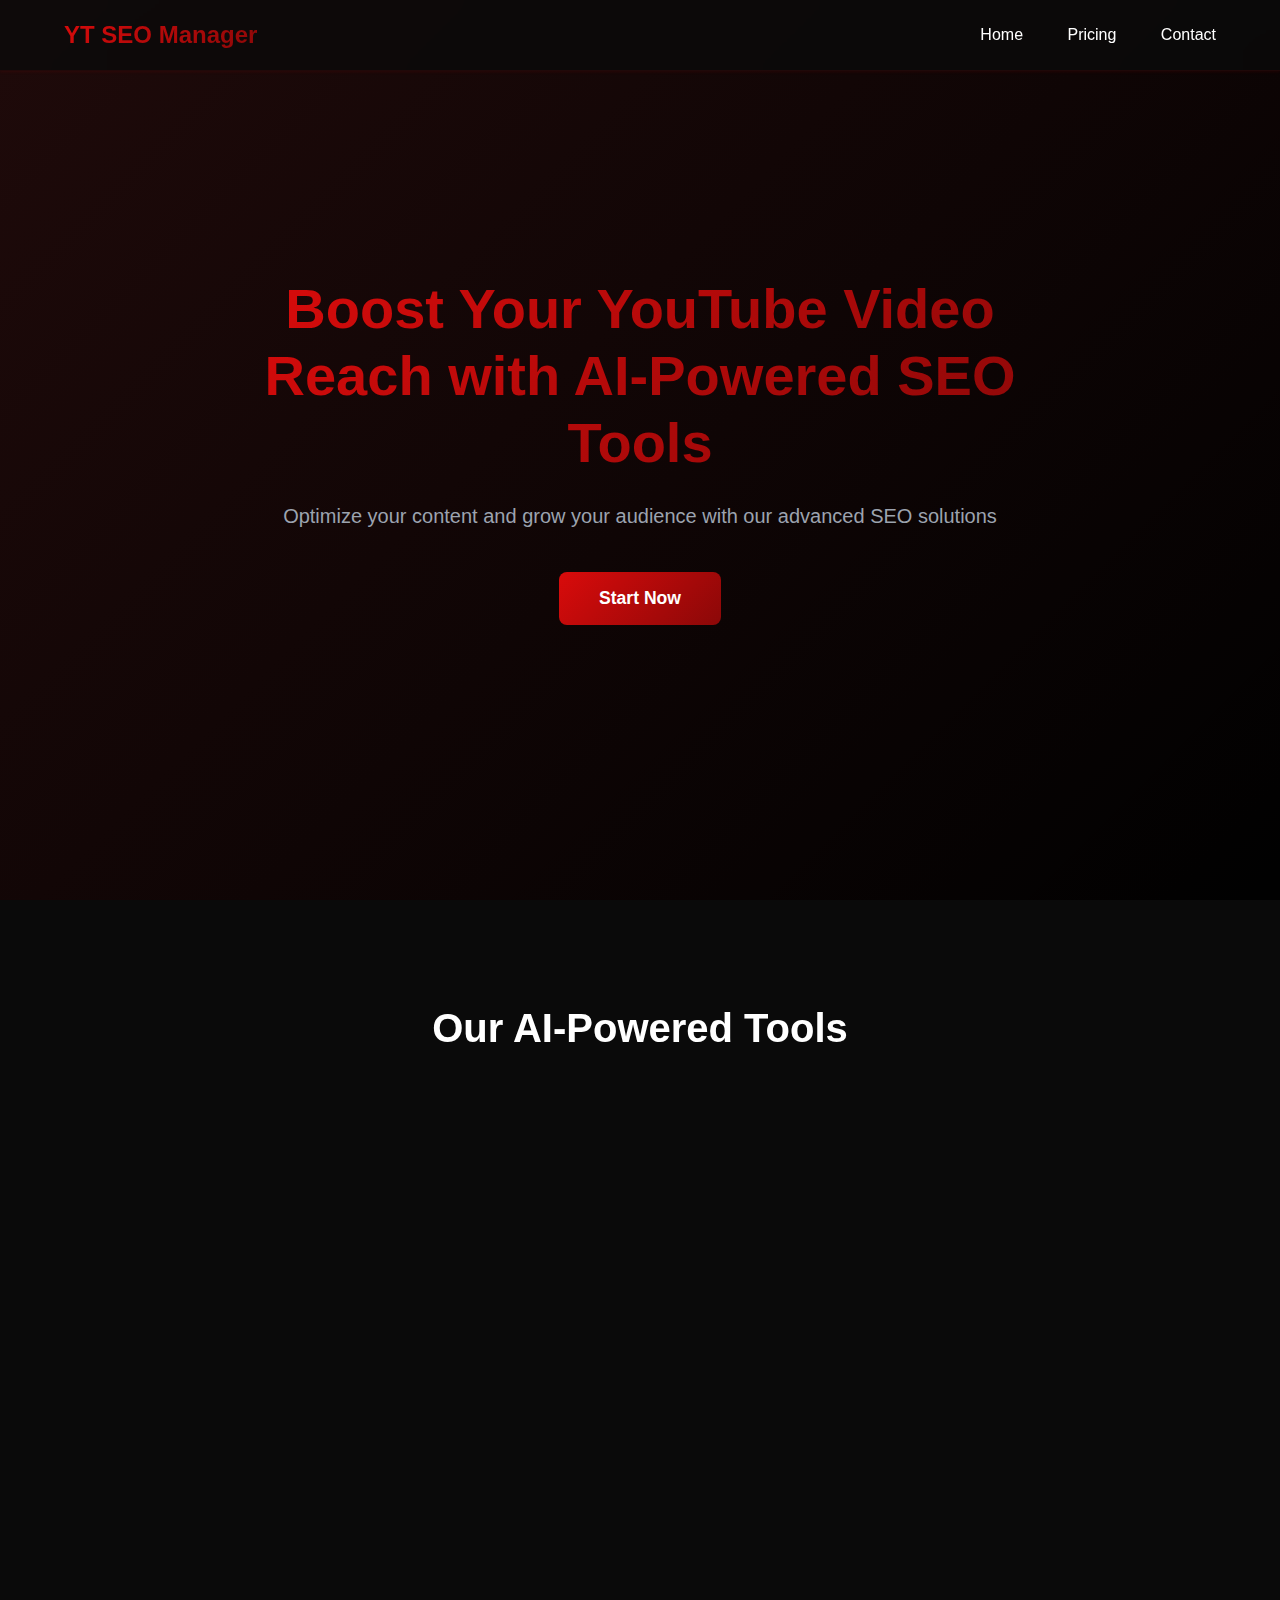
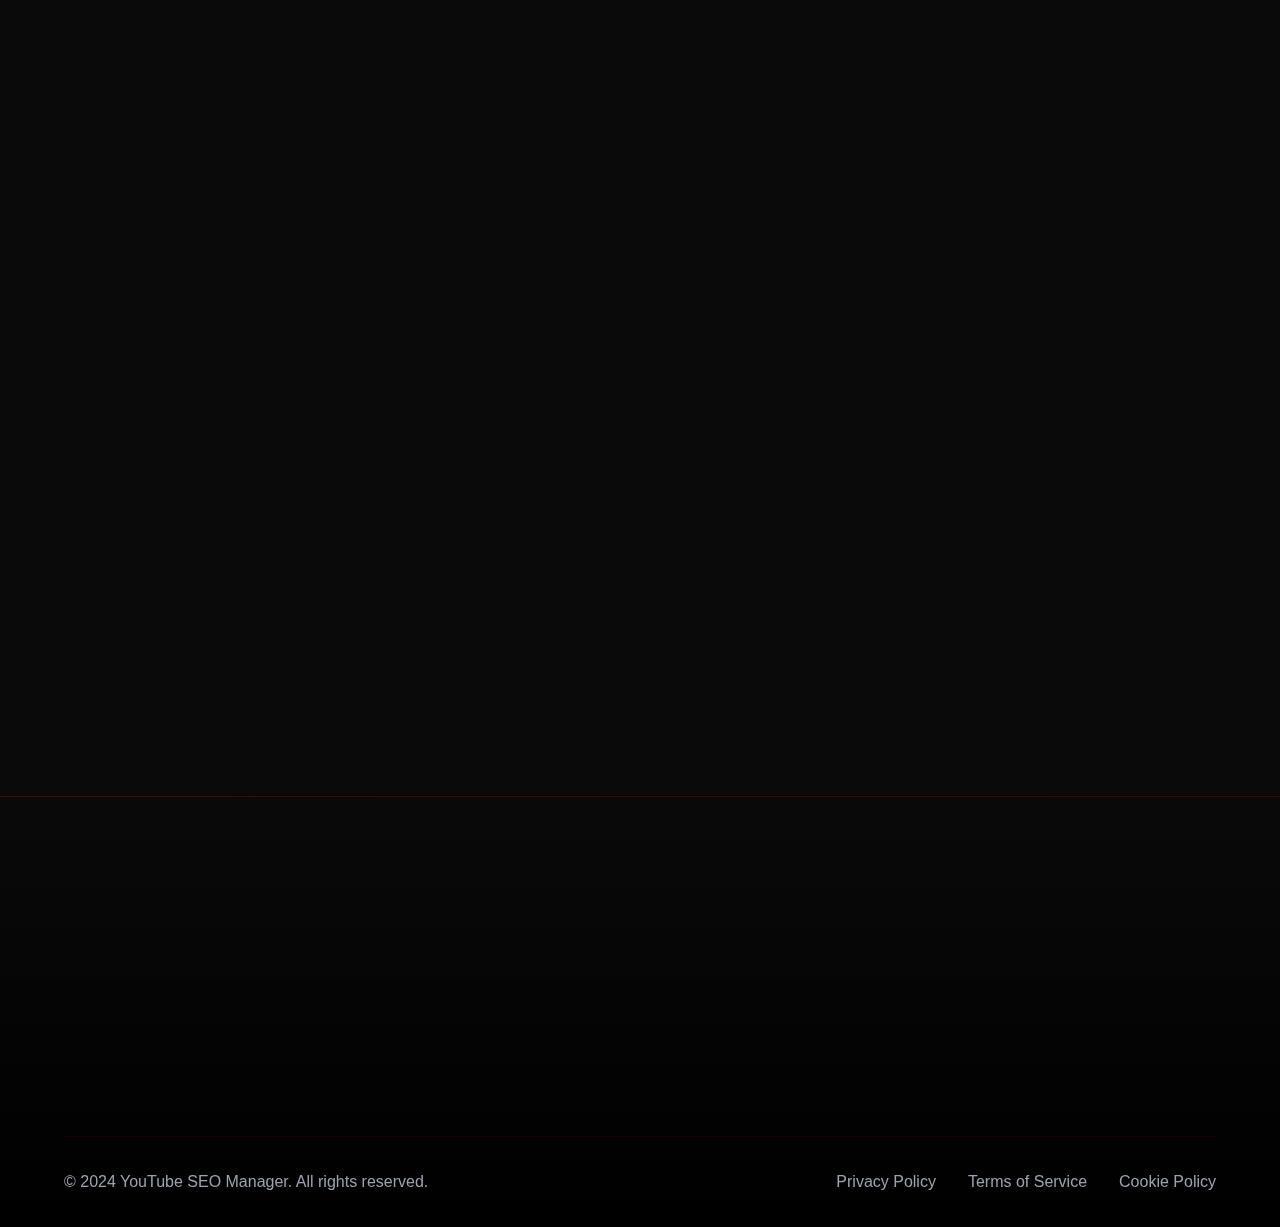
<file: index.html>
<!DOCTYPE html>
<html lang="en">
<head>
    <meta charset="UTF-8">
    <meta name="viewport" content="width=device-width, initial-scale=1.0">
    <title>YouTube SEO Manager - Boost Your Video Reach</title>
    <link rel="stylesheet" href="home.css">
    <link rel="stylesheet" href="foter.css">
    
    <link rel="stylesheet" href="https://cdnjs.cloudflare.com/ajax/libs/font-awesome/6.4.0/css/all.min.css">
</head>
<body>
    <nav class="navbar">
        <a href="index.html" class="logo">YT SEO Manager</a>
     
        <div class="nav-links">
            <a href="index.html">Home</a>
           <!-- <a href="#tools">Tools</a> --> 
            <a href="pricing.html">Pricing</a>
            <a href="contact.html">Contact</a>
        </div>
    </nav>

    <section class="hero" id="home">
        <div class="hero-content">
            <h1>Boost Your YouTube Video Reach with AI-Powered SEO Tools</h1>
            <p>Optimize your content and grow your audience with our advanced SEO solutions</p>
            <button class="cta-button" onclick="scrollToTools()">Start Now</button>
        </div>
    </section>

    <section class="tools" id="tools">
        <h2>Our AI-Powered Tools</h2>
        
        <!-- Title Generator Section -->
        <div class="tools-section">
            <div class="tool-header">
                <i class="fas fa-heading"></i>
                <h3>Title Generator</h3>
            </div>
            <div class="tool-content">
                <div class="tool-info">
                    <h4>AI-Based SEO Optimized Titles</h4>
                    <p>Create engaging titles that rank higher in YouTube search results</p>
                    <ul class="tool-features">
                        <li><i class="fas fa-check"></i> Smart keyword integration</li>
                        <li><i class="fas fa-check"></i> CTR optimization</li>
                        <li><i class="fas fa-check"></i> Trending topic analysis</li>
                    </ul>
                </div>
                <div class="tool-action">
                    <a href="title-generator.html"> 
                    <button class="tool-btn">Generate Title</button>
                </a>
                </div>
            </div>
        </div>

        <!-- Tag Generator Section -->
        <div class="tools-section">
            <div class="tool-header">
                <i class="fas fa-tags"></i>
                <h3>Tag Generator</h3>
            </div>
            <div class="tool-content">
                <div class="tool-info">
                    <h4>Auto-generate SEO-friendly Tags</h4>
                    <p>Generate high-performing tags to improve video visibility</p>
                    <ul class="tool-features">
                        <li><i class="fas fa-check"></i> Relevant tag suggestions</li>
                        <li><i class="fas fa-check"></i> Competitor analysis</li>
                        <li><i class="fas fa-check"></i> Trending tags</li>
                    </ul>
                </div>
                <div class="tool-action">
                    <a href="tag-generator.html"> 
                    <button class="tool-btn">Generate Tags</button>
                    </a>    
                </div>
            </div>
        </div>

        <!-- Description Generator Section -->
        <div class="tools-section">
            <div class="tool-header">
                <i class="fas fa-file-alt"></i>
                <h3>Description Generator</h3>
            </div>
            <div class="tool-content">
                <div class="tool-info">
                    <h4>Auto-generate Video Descriptions</h4>
                    <p>Create SEO-optimized descriptions with trending keywords</p>
                    <ul class="tool-features">
                        <li><i class="fas fa-check"></i> Keyword optimization</li>
                        <li><i class="fas fa-check"></i> Structured format</li>
                        <li><i class="fas fa-check"></i> Call-to-action integration</li>
                    </ul>
                </div>
                <div class="tool-action">
                    <a href="description-generator.html"> 
                    <button class="tool-btn">Generate Description</button>
                    </a>
                </div>
            </div>
        </div>
    </section>

    <footer class="footer">
        <div class="footer-content">
            <div class="footer-section">
                <h3>YT SEO Manager</h3>
                <p>Empowering content creators with AI-powered SEO tools to maximize their YouTube reach and engagement.</p>
                <div class="social-links">
                    <a href="#"><i class="fab fa-twitter"></i></a>
                    <a href="#"><i class="fab fa-facebook"></i></a>
                    <a href="#"><i class="fab fa-instagram"></i></a>
                    <a href="#"><i class="fab fa-linkedin"></i></a>
                </div>
            </div>

            <div class="footer-section">
                <h4>Quick Links</h4>
                <ul>
                    <li><a href="#home">Home</a></li>
                   <!-- <li><a href="#tools">Tools</a></li> -->
                    <li><a href="pricing.html">Pricing</a></li>
                    <li><a href="#contact">Contact</a></li>
                </ul>
            </div>

            <div class="footer-section">
                <h4>Tools</h4>
                <ul>
                    <li><a href="#">SEO Title Generator</a></li>
                    <li><a href="#">Hashtag Generator</a></li>
                    <li><a href="#">Analytics Dashboard</a></li>
                    <li><a href="#">Keyword Research</a></li>
                </ul>
            </div>

            <div class="footer-section">
                <h4>Contact Us</h4>
                <ul class="contact-info">
                    <li><i class="fas fa-envelope"></i> support@ytseo.com</li>
                    <li><i class="fas fa-phone"></i> +1 (555) 123-4567</li>
                    <li><i class="fas fa-map-marker-alt"></i> New York, NY 10001</li>
                </ul>
            </div>
        </div>
        <div class="footer-bottom">
            <p>&copy; 2024 YouTube SEO Manager. All rights reserved.</p>
            <div class="footer-bottom-links">
                <a href="#">Privacy Policy</a>
                <a href="#">Terms of Service</a>
                <a href="#">Cookie Policy</a>
            </div>
        </div>
    </footer>

    <script>
        function scrollToTools() {
            const toolsSection = document.getElementById('tools');
            toolsSection.scrollIntoView({ behavior: 'smooth', block: 'start' });
        }
    </script>
    <script src="script.js"></script>
</body>
</html>
</file>
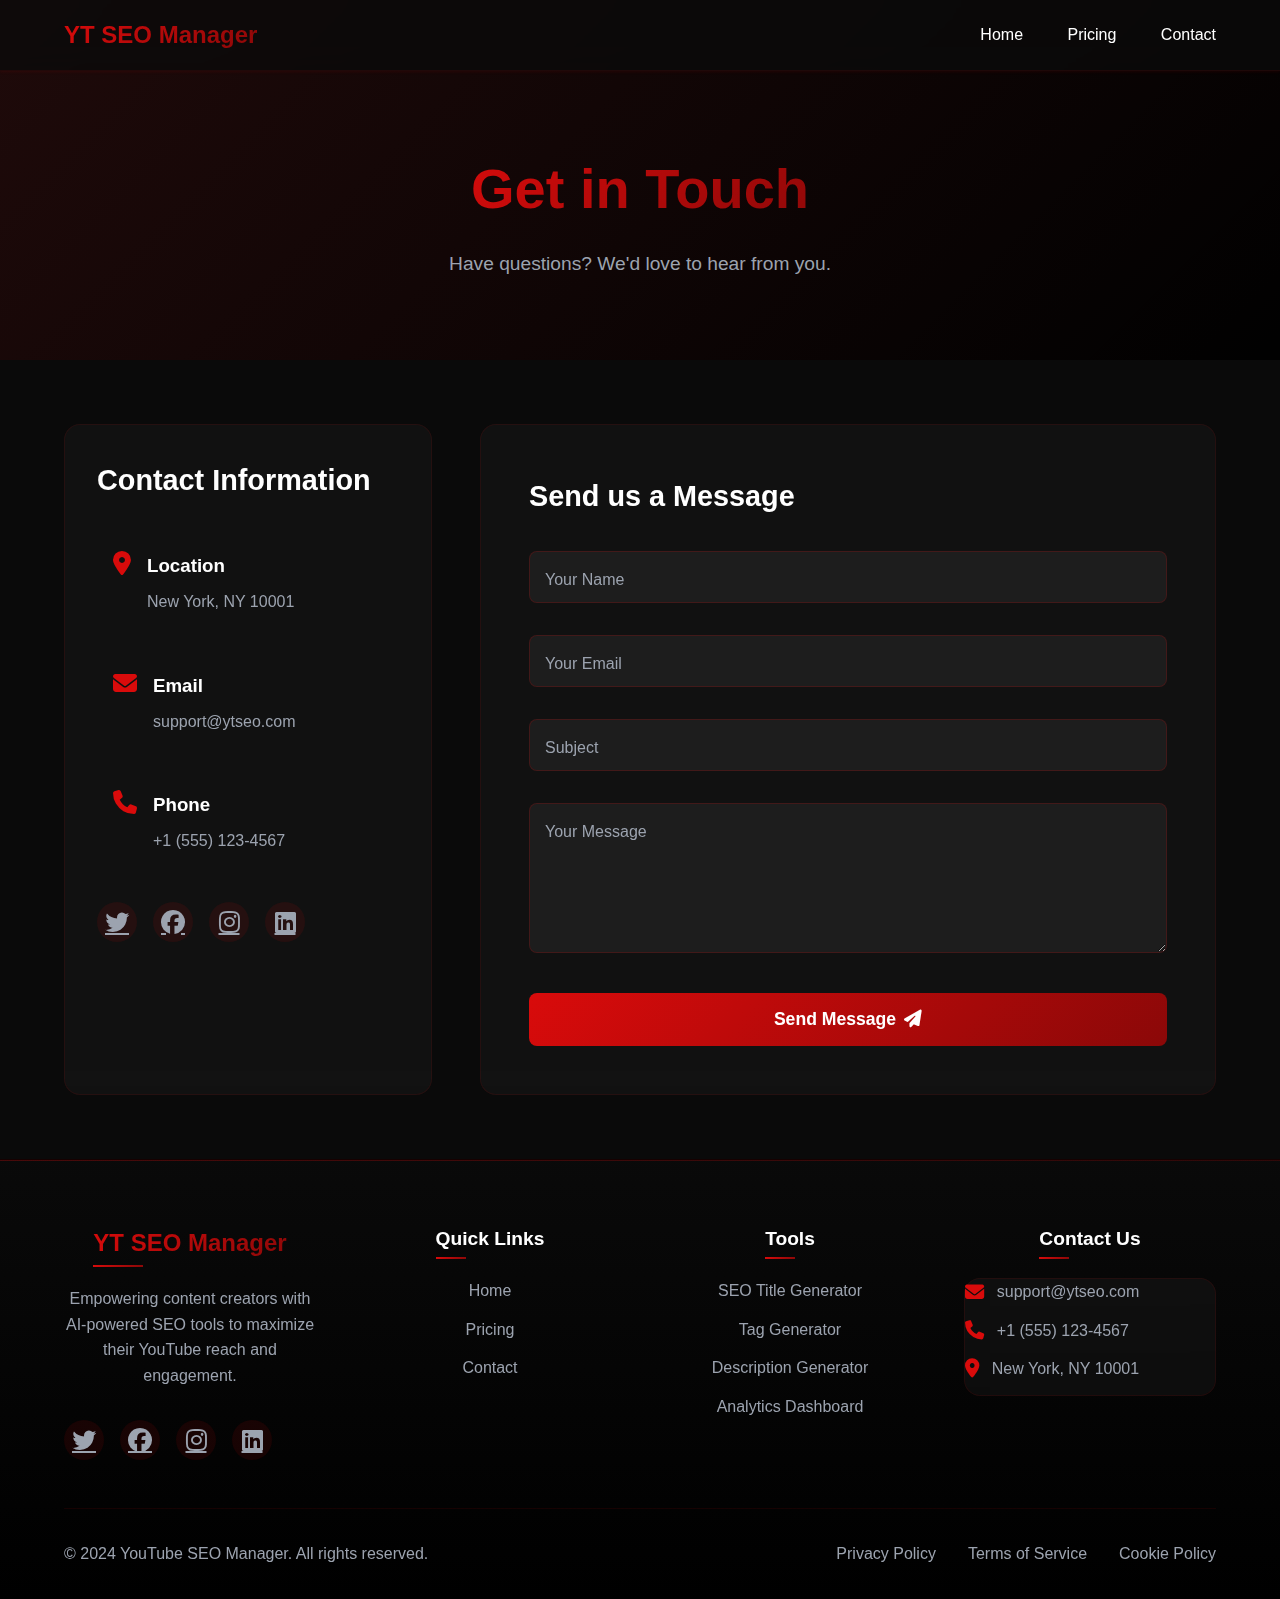
<file: contact.html>
<!DOCTYPE html>
<html lang="en">
<head>
    <meta charset="UTF-8">
    <meta name="viewport" content="width=device-width, initial-scale=1.0">
    <title>Contact Us - YT SEO Manager</title>
    <link rel="stylesheet" href="home.css">
    <link rel="stylesheet" href="foter.css">
    <link rel="stylesheet" href="contact.css">
    <link rel="stylesheet" href="https://cdnjs.cloudflare.com/ajax/libs/font-awesome/6.4.0/css/all.min.css">
</head>
<body>
    <nav class="navbar">
        <a href="index.html" class="logo">YT SEO Manager</a>
        <div class="nav-links">
            <a href="index.html">Home</a>
            <a href="pricing.html">Pricing</a>
            <a href="contact.html">Contact</a>
        </div>
    </nav>

    <section class="contact-hero">
        <div class="contact-content fade-in">
            <h1>Get in Touch</h1>
            <p>Have questions? We'd love to hear from you.</p>
        </div>
    </section>

    <section class="contact-section">
        <div class="contact-container">
            <div class="contact-info slide-in-left">
                <h2>Contact Information</h2>
                <div class="info-item">
                    <i class="fas fa-map-marker-alt"></i>
                    <div>
                        <h3>Location</h3>
                        <p>New York, NY 10001</p>
                    </div>
                </div>
                <div class="info-item">
                    <i class="fas fa-envelope"></i>
                    <div>
                        <h3>Email</h3>
                        <p>support@ytseo.com</p>
                    </div>
                </div>
                <div class="info-item">
                    <i class="fas fa-phone"></i>
                    <div>
                        <h3>Phone</h3>
                        <p>+1 (555) 123-4567</p>
                    </div>
                </div>
                <div class="social-links">
                    <a href="#" class="social-icon"><i class="fab fa-twitter"></i></a>
                    <a href="#" class="social-icon"><i class="fab fa-facebook"></i></a>
                    <a href="#" class="social-icon"><i class="fab fa-instagram"></i></a>
                    <a href="#" class="social-icon"><i class="fab fa-linkedin"></i></a>
                </div>
            </div>
            <div class="contact-form slide-in-right">
                <h2>Send us a Message</h2>
                <form id="contactForm">
                    <div class="form-group">
                        <input type="text" id="name" required>
                        <label for="name">Your Name</label>
                    </div>
                    <div class="form-group">
                        <input type="email" id="email" required>
                        <label for="email">Your Email</label>
                    </div>
                    <div class="form-group">
                        <input type="text" id="subject" required>
                        <label for="subject">Subject</label>
                    </div>
                    <div class="form-group">
                        <textarea id="message" required></textarea>
                        <label for="message">Your Message</label>
                    </div>
                    <button type="submit" class="submit-btn">
                        <span>Send Message</span>
                        <i class="fas fa-paper-plane"></i>
                    </button>
                </form>
            </div>
        </div>
    </section>

    <footer class="footer">
        <div class="footer-content">
            <div class="footer-section">
                <h3>YT SEO Manager</h3>
                <p>Empowering content creators with AI-powered SEO tools to maximize their YouTube reach and engagement.</p>
                <div class="social-links">
                    <a href="#"><i class="fab fa-twitter"></i></a>
                    <a href="#"><i class="fab fa-facebook"></i></a>
                    <a href="#"><i class="fab fa-instagram"></i></a>
                    <a href="#"><i class="fab fa-linkedin"></i></a>
                </div>
            </div>

            <div class="footer-section">
                <h4>Quick Links</h4>
                <ul>
                    <li><a href="index.html">Home</a></li>
                    <li><a href="pricing.html">Pricing</a></li>
                    <li><a href="contact.html">Contact</a></li>
                </ul>
            </div>

            <div class="footer-section">
                <h4>Tools</h4>
                <ul>
                    <li><a href="title-generator.html">SEO Title Generator</a></li>
                    <li><a href="tag-generator.html">Tag Generator</a></li>
                    <li><a href="description-generator.html">Description Generator</a></li>
                    <li><a href="#">Analytics Dashboard</a></li>
                </ul>
            </div>

            <div class="footer-section">
                <h4>Contact Us</h4>
                <ul class="contact-info">
                    <li><i class="fas fa-envelope"></i> support@ytseo.com</li>
                    <li><i class="fas fa-phone"></i> +1 (555) 123-4567</li>
                    <li><i class="fas fa-map-marker-alt"></i> New York, NY 10001</li>
                </ul>
            </div>
        </div>
        <div class="footer-bottom">
            <p>&copy; 2024 YouTube SEO Manager. All rights reserved.</p>
            <div class="footer-bottom-links">
                <a href="#">Privacy Policy</a>
                <a href="#">Terms of Service</a>
                <a href="#">Cookie Policy</a>
            </div>
        </div>
    </footer>

    <script src="contact.js"></script>
</body>
</html>
</file>
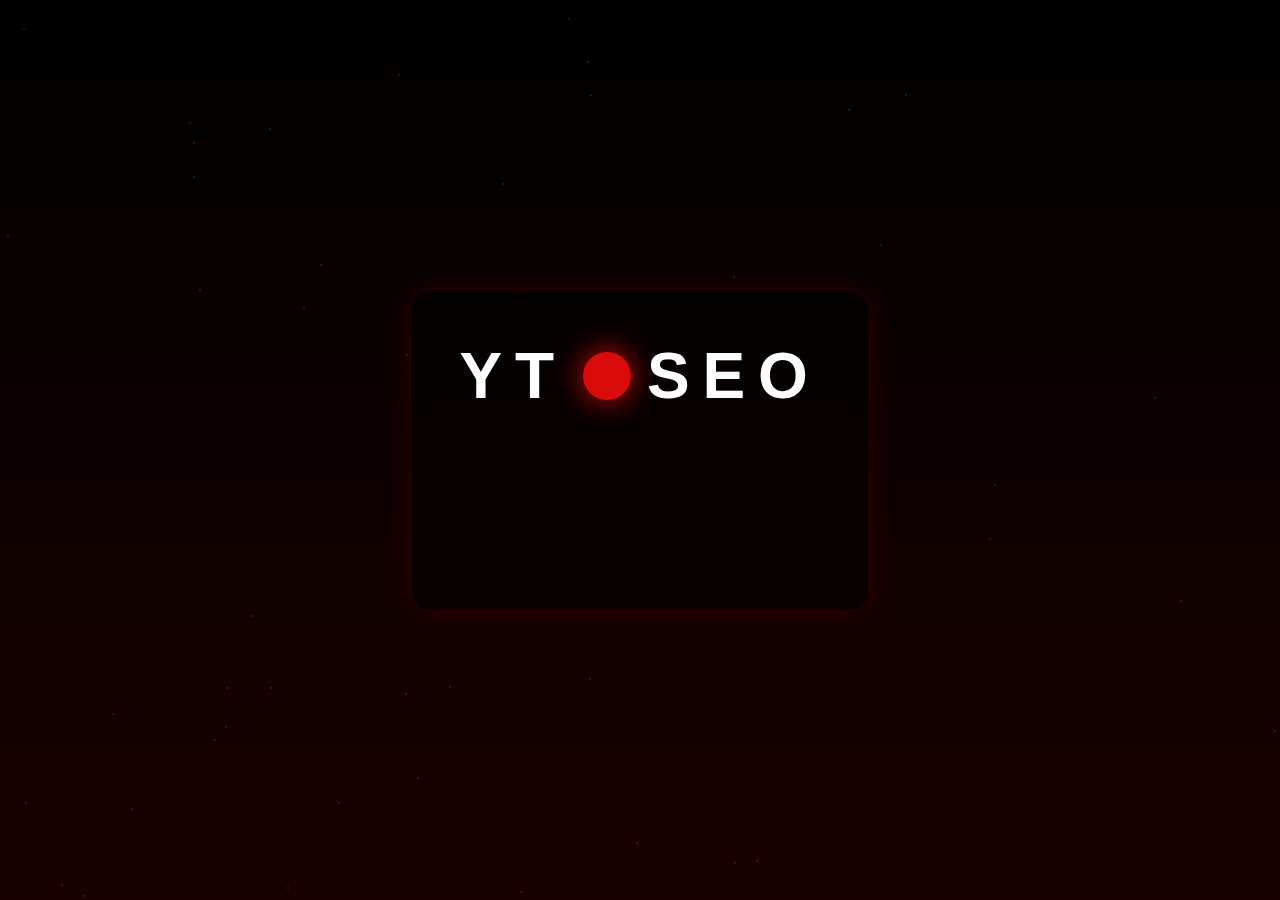
<file: landing.html>
<!DOCTYPE html>
<html lang="en">
<head>
    <meta charset="UTF-8">
    <meta name="viewport" content="width=device-width, initial-scale=1.0">
    <title>YT SEO Manager - Welcome</title>
    <link rel="stylesheet" href="landing.css">
</head>
<body>
    <div class="animated-background">
        <div class="cube"></div>
        <div class="cube"></div>
        <div class="cube"></div>
        <div class="cube"></div>
        <div class="cube"></div>
    </div>
    
    <div class="container">
        <div class="logo-container">
            <div class="logo">
                <span class="logo-text">YT</span>
                <div class="logo-circle"></div>
                <span class="logo-text">SEO</span>
            </div>
            <p class="tagline">Optimize Your Content</p>
            <button class="enter-btn">Enter Platform</button>
        </div>
        <div class="particles"></div>
    </div>
    <script src="landing.js"></script>
</body>
</html>
</file>
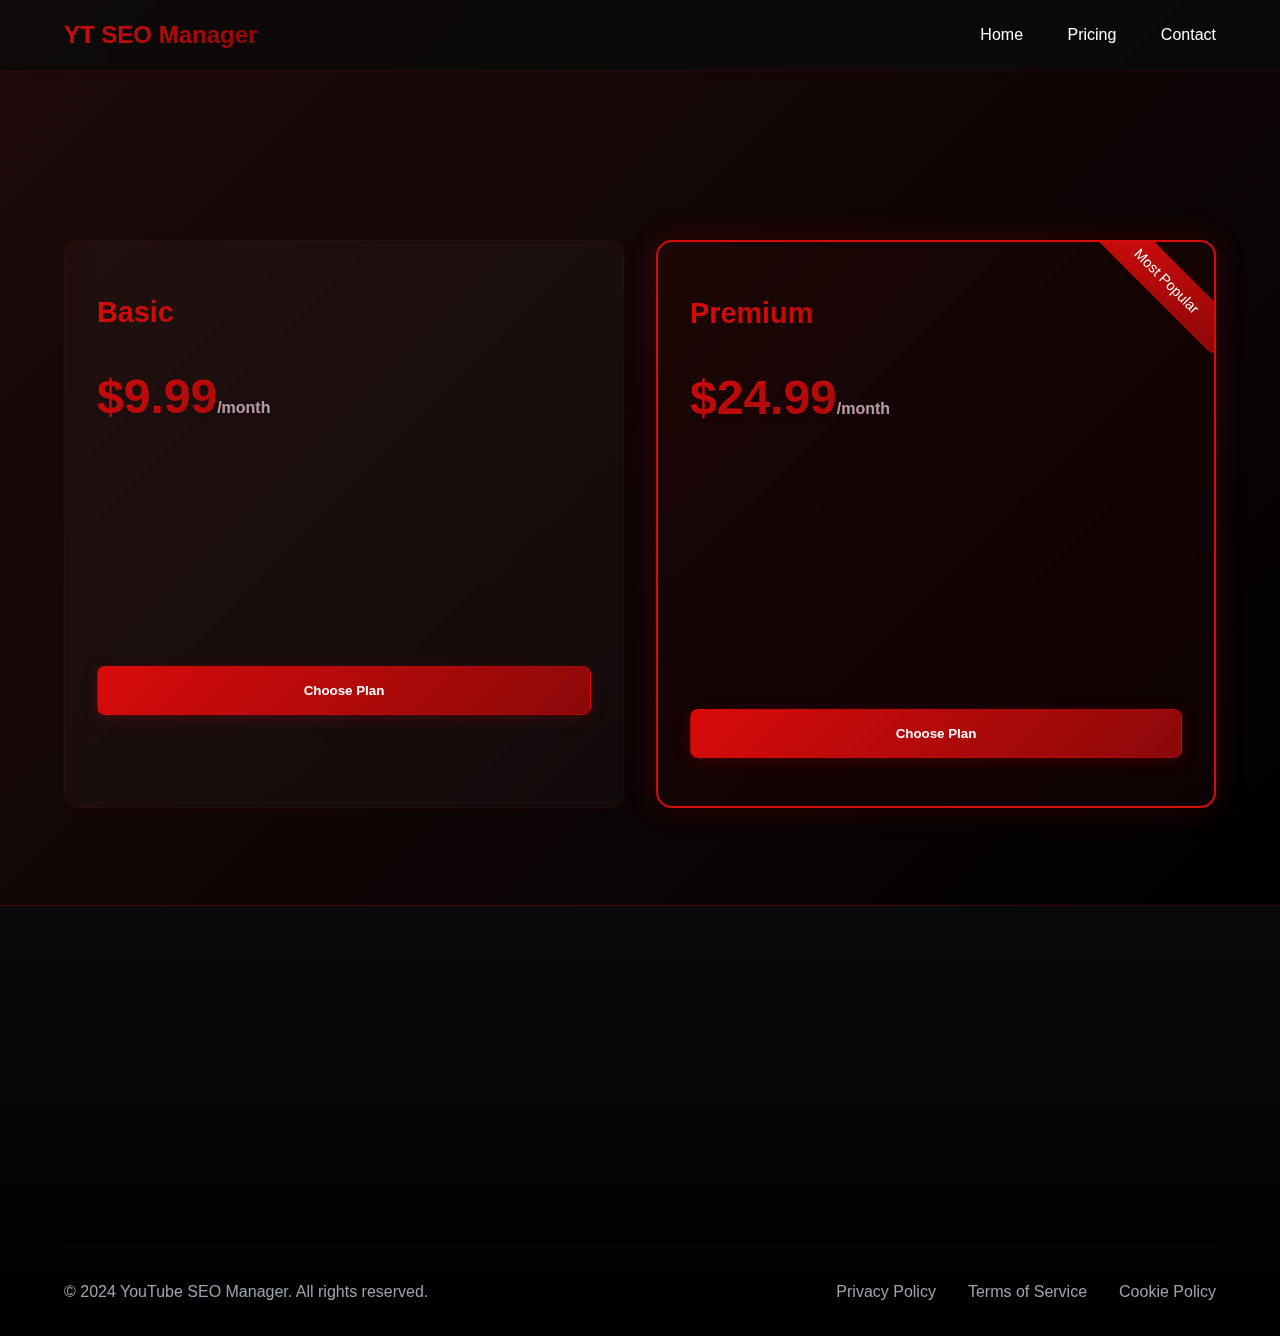
<file: pricing.html>
<!DOCTYPE html>
<html lang="en">
<head>
    <meta charset="UTF-8">
    <meta name="viewport" content="width=device-width, initial-scale=1.0">
    <title>YouTube SEO Manager - Boost Your Video Reach</title>
    <link rel="stylesheet" href="home.css">
    <link rel="stylesheet" href="foter.css">
    <link rel="stylesheet" href="https://cdnjs.cloudflare.com/ajax/libs/font-awesome/6.4.0/css/all.min.css">
    <link rel="stylesheet" href="pricing.css">
</head>
<body>

    <nav class="navbar">
        <a href="index.html" class="logo">YT SEO Manager</a>
        <div class="nav-links">
            <a href="index.html">Home</a>
           <!-- <a href="#tools">Tools</a> --> 
            <a href="pricing.html">Pricing</a>
            <a href="contact.html">Contact</a>
        </div>
    </nav>
   
    <!-- Update the pricing section with animations -->
    <section class="pricing" id="pricing">
        <h2 class="fade-in">Pricing Plans</h2>
        <div class="pricing-container">
            <div class="pricing-card slide-in-left">
                <h3>Basic</h3>
                <div class="price">$9.99<span>/month</span></div>
                <ul class="feature-list">
                    <li><i class="fas fa-check"></i> SEO Title Generator</li>
                    <li><i class="fas fa-check"></i> Basic Hashtag Generator</li>
                    <li><i class="fas fa-check"></i> 5 Projects/month</li>
                    <li><i class="fas fa-check"></i> Email Support</li>
                </ul>
                <button class="pricing-button">Choose Plan</button>
            </div>
            <div class="pricing-card premium slide-in-right">
                <div class="popular-badge">Most Popular</div>
                <h3>Premium</h3>
                <div class="price">$24.99<span>/month</span></div>
                <ul class="feature-list">
                    <li><i class="fas fa-check"></i> All Basic Features</li>
                    <li><i class="fas fa-check"></i> Advanced SEO Tools</li>
                    <li><i class="fas fa-check"></i> Unlimited Projects</li>
                    <li><i class="fas fa-check"></i> Priority Support</li>
                    <li><i class="fas fa-check"></i> Custom Analytics</li>
                </ul>
                <button class="pricing-button">Choose Plan</button>
            </div>
        </div>
    </section>

    <footer class="footer">
        <div class="footer-content">
            <div class="footer-section">
                <h3>YT SEO Manager</h3>
                <p>Empowering content creators with AI-powered SEO tools to maximize their YouTube reach and engagement.</p>
                <div class="social-links">
                    <a href="#"><i class="fab fa-twitter"></i></a>
                    <a href="#"><i class="fab fa-facebook"></i></a>
                    <a href="#"><i class="fab fa-instagram"></i></a>
                    <a href="#"><i class="fab fa-linkedin"></i></a>
                </div>
            </div>

            <div class="footer-section">
                <h4>Quick Links</h4>
                <ul>
                    <li><a href="index.html">Home</a></li>
                    <li><a href="pricing.html">Pricing</a></li>
                    <li><a href="#contact">Contact</a></li>
                </ul>
            </div>

            <div class="footer-section">
                <h4>Tools</h4>
                <ul>
                    <li><a href="title-generator.html">SEO Title Generator</a></li>
                    <li><a href="tag-generator.html">Tag Generator</a></li>
                    <li><a href="description-generator.html">Description Generator</a></li>
                    <li><a href="#">Analytics Dashboard</a></li>
                </ul>
            </div>

            <div class="footer-section">
                <h4>Contact Us</h4>
                <ul class="contact-info">
                    <li><i class="fas fa-envelope"></i> support@ytseo.com</li>
                    <li><i class="fas fa-phone"></i> +1 (555) 123-4567</li>
                    <li><i class="fas fa-map-marker-alt"></i> New York, NY 10001</li>
                </ul>
            </div>
        </div>
        <div class="footer-bottom">
            <p>&copy; 2024 YouTube SEO Manager. All rights reserved.</p>
            <div class="footer-bottom-links">
                <a href="#">Privacy Policy</a>
                <a href="#">Terms of Service</a>
                <a href="#">Cookie Policy</a>
            </div>
        </div>
    </footer>

    <script src="script.js"></script>
</body>
</html>
</file>
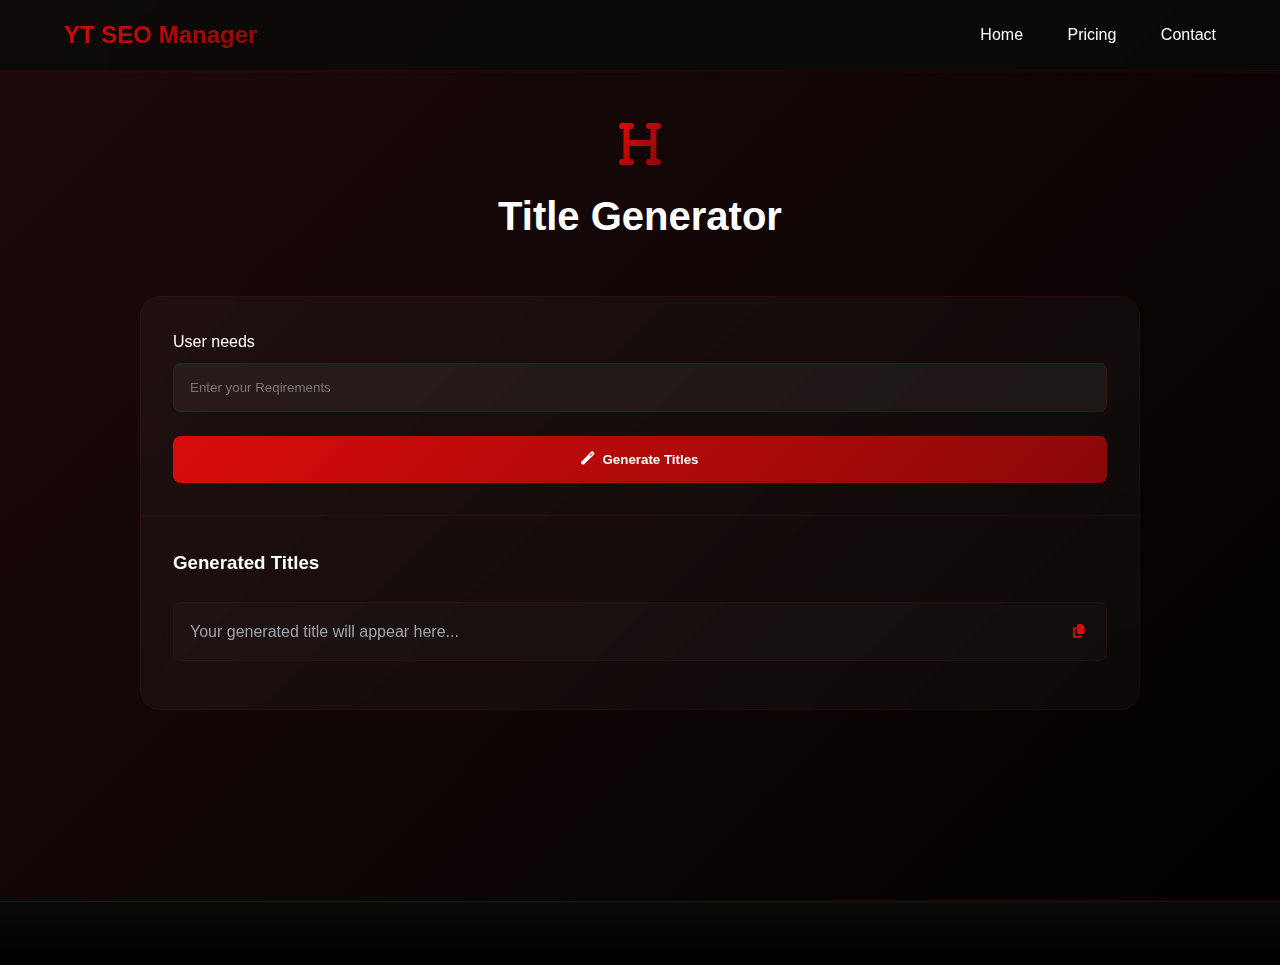
<file: title-generator.html>
<!DOCTYPE html>
<html lang="en">
<head>
    <meta charset="UTF-8">
    <meta name="viewport" content="width=device-width, initial-scale=1.0">
    <title>Title Generator - YT SEO Manager</title>
    <link rel="stylesheet" href="home.css">
    <link rel="stylesheet" href="foter.css">
    <link rel="stylesheet" href="generator.css">
    <link rel="stylesheet" href="https://cdnjs.cloudflare.com/ajax/libs/font-awesome/6.4.0/css/all.min.css">
</head>
<body>
    <nav class="navbar">
        <a href="index.html" class="logo">YT SEO Manager</a>
        <div class="nav-links">
            <a href="index.html">Home</a>
            <a href="pricing.html">Pricing</a>
            <a href="#contact">Contact</a>
        </div>
    </nav>

    <div class="generator-container">
        <div class="generator-header">
            <i class="fas fa-heading"></i>
            <h1>Title Generator</h1>
        </div>
        
        <div class="generator-content">
            <div class="input-section">
                <label>User needs </label>
                <input type="text" id="video-url" placeholder="Enter your Reqirements">
                
    
                <button class="generate-btn">
                    <i class="fas fa-magic"></i>
                    Generate Titles
                </button>
            </div>

            <div class="results-section">
                <h3>Generated Titles</h3>
                <div class="results-container">
                    <div class="result-card">
                        <p class="result-text">Your generated title will appear here...</p>
                        <button class="copy-btn"><i class="fas fa-copy"></i></button>
                    </div>
                </div>
            </div>
        </div>
    </div>

    <footer class="footer">
        <!-- Same footer as index.html -->
    </footer>

    <script src="generator.js"></script>
</body>
</html>
</file>
<file: home.css>
/* Modern Color Palette */
:root {
    --primary-gradient: linear-gradient(135deg, #d90b0b, #d90b0b);
    --secondary-color: #d90b0b;
    --background-light: #F9FAFB;
    --text-primary: #111827;
    --text-secondary: #4B5563;
    --shadow-sm: 0 1px 3px rgba(0, 0, 0, 0.1);
    --shadow-md: 0 4px 6px rgba(0, 0, 0, 0.1);
    --transition: all 0.3s ease;
    --animate-duration: 0.8s;
    --animate-delay: 0.2s;
}

/* Reset and Base Styles */
* {
    margin: 0;
    padding: 0;
    box-sizing: border-box;
}

body {
    font-family: 'Inter', -apple-system, BlinkMacSystemFont, sans-serif;
    line-height: 1.6;
    color: var(--text-primary);
    overflow-x: hidden;
}

/* Navigation */
.navbar {
    background: rgba(255, 255, 255, 0.95);
    backdrop-filter: blur(10px);
    padding: 1rem 5%;
    position: fixed;
    width: 100%;
    z-index: 1000;
    display: flex;
    justify-content: space-between;
    align-items: center;
    box-shadow: var(--shadow-sm);
}

.logo {
    text-decoration: none;
    color: inherit;
    font-weight: bold;
    font-size: 1.5rem;
    font-weight: 700;
    background: var(--primary-gradient);
    -webkit-background-clip: text;
    -webkit-text-fill-color: transparent;
}

.nav-links a {
    color: var(--text-primary);
    text-decoration: none;
    margin-left: 2.5rem;
    font-weight: 500;
    transition: var(--transition);
}

.nav-links a:hover {
    color: #4F46E5;
}

/* Hero Section */
.hero {
    min-height: 100vh;
    display: flex;
    align-items: center;
    background: linear-gradient(135deg, #EEF2FF 0%, #ffffff 100%);
    padding: 0 5%;
    position: relative;
    overflow: hidden;
}

.hero-content {
    max-width: 800px;
    margin: 0 auto;
    text-align: center;
}

.hero h1 {
    font-size: 3.5rem;
    font-weight: 800;
    margin-bottom: 1.5rem;
    line-height: 1.2;
    background: var(--primary-gradient);
    -webkit-background-clip: text;
    -webkit-text-fill-color: transparent;
}

.hero p {
    font-size: 1.25rem;
    color: var(--text-secondary);
    margin-bottom: 2.5rem;
}

.cta-button {
    background: var(--primary-gradient);
    color: white;
    padding: 1rem 2.5rem;
    border-radius: 8px;
    border: none;
    font-size: 1.1rem;
    font-weight: 600;
    cursor: pointer;
    transition: var(--transition);
}

.cta-button:hover {
    transform: translateY(-2px);
    box-shadow: var(--shadow-md);
}

/* Tools Section */
.tools {
    padding: 6rem 5%;
    background: var(--background-light);
}

.tools h2 {
    text-align: center;
    font-size: 2.5rem;
    margin-bottom: 3rem;
}

.tools-container {
    display: grid;
    grid-template-columns: repeat(auto-fit, minmax(280px, 1fr));
    gap: 2rem;
    max-width: 1200px;
    margin: 0 auto;
}

.tool-card {
    background: white;
    padding: 2rem;
    border-radius: 16px;
    box-shadow: var(--shadow-sm);
    transition: var(--transition);
}

.tool-card:hover {
    transform: translateY(-5px);
    box-shadow: var(--shadow-md);
}

.tool-card i {
    font-size: 2rem;
    background: var(--primary-gradient);
    -webkit-background-clip: text;
    -webkit-text-fill-color: transparent;
    margin-bottom: 1rem;
}

/* Pricing Section */
.pricing {
    padding: 6rem 5%;
}

.pricing h2 {
    text-align: center;
    font-size: 2.5rem;
    margin-bottom: 3rem;
}

.pricing-container {
    display: grid;
    grid-template-columns: repeat(auto-fit, minmax(300px, 1fr));
    gap: 2rem;
    max-width: 1200px;
    margin: 0 auto;
}

.pricing-card {
    background: white;
    padding: 3rem 2rem;
    border-radius: 16px;
    box-shadow: var(--shadow-sm);
    transition: var(--transition);
}

.pricing-card.premium {
    background: linear-gradient(135deg, #EEF2FF 0%, #ffffff 100%);
    border: 2px solid #d90b0b;
}

.pricing-card:hover {
    transform: translateY(-5px);
    box-shadow: var(--shadow-md);
}

.price {
    font-size: 3rem;
    font-weight: 700;
    color: #d90b0b;
    margin: 1.5rem 0;
}

.price span {
    font-size: 1rem;
    color: var(--text-secondary);
}

.pricing-card ul {
    list-style: none;
    margin: 2rem 0;
}

.pricing-card li {
    padding: 0.5rem 0;
    color: var(--text-secondary);
}

.pricing-button {
    width: 100%;
    padding: 1rem;
    background: var(--primary-gradient);
    color: white;
    border: none;
    border-radius: 8px;
    font-weight: 600;
    cursor: pointer;
    transition: var(--transition);
}

.pricing-button:hover {
    transform: translateY(-2px);
    box-shadow: var(--shadow-sm);
}

/* Footer */
footer {
    background: var(--background-light);
    padding: 2rem;
    text-align: center;
    color: var(--text-secondary);
}

/* Responsive Design */
@media (max-width: 768px) {
    .hero h1 {
        font-size: 2.5rem;
    }
    
    .nav-links {
        display: none;
    }
    
    .tools-container,
    .pricing-container {
        grid-template-columns: 1fr;
    }
    
    .pricing-card {
        padding: 2rem;
    }
}
/* Update color palette */
:root {
    --primary-gradient: linear-gradient(135deg, #d90b0b, #8b0808);
    --secondary-color: #d90b0b;
    --background-dark: #0a0a0a;
    --background-darker: #000000;
    --text-primary: #ffffff;
    --text-secondary: #9ca3af;
    --shadow-sm: 0 1px 3px rgba(217, 11, 11, 0.1);
    --shadow-md: 0 4px 6px rgba(217, 11, 11, 0.2);
}

/* Update body background */
body {
    background-color: var(--background-dark);
    color: var(--text-primary);
}

/* Update navbar */
.navbar {
    background: rgba(10, 10, 10, 0.8);
    backdrop-filter: blur(10px);
    border-bottom: 1px solid rgba(217, 11, 11, 0.1);
}

.nav-links a {
    color: var(--text-primary);
}

.nav-links a:hover {
    color: var(--secondary-color);
}

/* Update hero section */
.hero {
    background: linear-gradient(135deg, rgba(217, 11, 11, 0.1) 0%, rgba(0, 0, 0, 0.95) 100%);
}

/* Update tools section */
.tools {
    background: rgba(10, 10, 10, 0.8);
    backdrop-filter: blur(10px);
}
.tools-section {
    background: rgba(255, 255, 255, 0.03);
    border-radius: 16px;
    margin-bottom: 2rem;
    border: 1px solid rgba(217, 11, 11, 0.1);
    transition: var(--transition);
    overflow: hidden;
}

.tools-section:hover {
    border-color: var(--secondary-color);
    transform: translateY(-5px);
    box-shadow: 0 0 30px rgba(217, 11, 11, 0.2);
}

.tool-header {
    background: rgba(217, 11, 11, 0.05);
    padding: 1.5rem 2rem;
    display: flex;
    align-items: center;
    gap: 1rem;
    border-bottom: 1px solid rgba(217, 11, 11, 0.1);
}

.tool-header i {
    font-size: 2rem;
    background: var(--primary-gradient);
    -webkit-background-clip: text;
    -webkit-text-fill-color: transparent;
}

.tool-header h3 {
    color: var(--text-primary);
    font-size: 1.5rem;
    margin: 0;
}

.tool-content {
    padding: 2rem;
    display: flex;
    justify-content: space-between;
    align-items: center;
    gap: 2rem;
}

.tool-info {
    flex: 1;
}

.tool-info h4 {
    color: var(--text-primary);
    font-size: 1.2rem;
    margin-bottom: 1rem;
}

.tool-info p {
    color: var(--text-secondary);
    margin-bottom: 1.5rem;
}

.tool-features {
    list-style: none;
    padding: 0;
}

.tool-features li {
    display: flex;
    align-items: center;
    gap: 0.5rem;
    color: var(--text-secondary);
    margin-bottom: 0.8rem;
}

.tool-features li i {
    color: var(--secondary-color);
    font-size: 0.9rem;
}

.tool-action {
    flex-shrink: 0;
}

.tool-btn {
    background: var(--primary-gradient);
    color: white;
    border: none;
    padding: 1rem 2rem;
    border-radius: 8px;
    font-weight: 600;
    cursor: pointer;
    transition: var(--transition);
}

.tool-btn:hover {
    transform: translateY(-2px);
    box-shadow: 0 0 20px rgba(217, 11, 11, 0.3);
}

@media (max-width: 768px) {
    .tool-content {
        flex-direction: column;
        text-align: center;
    }

    .tool-features li {
        justify-content: center;
    }

    .tool-action {
        width: 100%;
    }

    .tool-btn {
        width: 100%;
    }
}
/* Update pricing section */
.pricing-card {
    background: rgba(255, 255, 255, 0.03);
    backdrop-filter: blur(10px);
    border: 1px solid rgba(217, 11, 11, 0.1);
}

.pricing-card.premium {
    background: rgba(217, 11, 11, 0.05);
    border: 2px solid var(--secondary-color);
}

.pricing-card li {
    color: var(--text-secondary);
}

/* Update footer */
footer {
    background: rgba(10, 10, 10, 0.8);
    backdrop-filter: blur(10px);
    border-top: 1px solid rgba(217, 11, 11, 0.1);
}
</file>
<file: foter.css>
:root {
    --primary-gradient: linear-gradient(135deg, #d90b0b, #8b0808);
    --secondary-color: #d90b0b;
    --text-primary: #ffffff;
    --text-secondary: #9ca3af;
    --transition: all 0.3s ease;
}

.footer {
    background: linear-gradient(180deg, rgba(10, 10, 10, 0.95), rgba(0, 0, 0, 0.98));
    backdrop-filter: blur(10px);
    padding: 4rem 5% 0;
    border-top: 1px solid rgba(217, 11, 11, 0.1);
    position: relative;
    overflow: hidden;
}

.footer::before {
    content: '';
    position: absolute;
    top: 0;
    left: 0;
    width: 100%;
    height: 1px;
    background: var(--primary-gradient);
    opacity: 0.3;
}

.footer-content {
    display: grid;
    grid-template-columns: repeat(auto-fit, minmax(250px, 1fr));
    gap: 3rem;
    max-width: 1200px;
    margin: 0 auto;
    position: relative;
}

.footer-section h3 {
    color: var(--text-primary);
    font-size: 1.5rem;
    margin-bottom: 1.5rem;
    background: var(--primary-gradient);
    -webkit-background-clip: text;
    -webkit-text-fill-color: transparent;
    position: relative;
    display: inline-block;
}

.footer-section h3::after {
    content: '';
    position: absolute;
    bottom: -5px;
    left: 0;
    width: 50px;
    height: 2px;
    background: var(--primary-gradient);
}

.footer-section h4 {
    color: var(--text-primary);
    font-size: 1.2rem;
    margin-bottom: 1.5rem;
    position: relative;
    display: inline-block;
}

.footer-section h4::after {
    content: '';
    position: absolute;
    bottom: -5px;
    left: 0;
    width: 30px;
    height: 2px;
    background: var(--primary-gradient);
}

.footer-section p {
    color: var(--text-secondary);
    margin-bottom: 1.5rem;
    line-height: 1.6;
}

.footer-section ul {
    list-style: none;
    padding: 0;
}

.footer-section ul li {
    margin-bottom: 0.8rem;
    transition: var(--transition);
}

.footer-section ul li a {
    color: var(--text-secondary);
    text-decoration: none;
    transition: var(--transition);
    display: inline-block;
    position: relative;
}

.footer-section ul li a::after {
    content: '';
    position: absolute;
    bottom: -2px;
    left: 0;
    width: 0;
    height: 1px;
    background: var(--secondary-color);
    transition: var(--transition);
}

.footer-section ul li a:hover::after {
    width: 100%;
}

.footer-section ul li a:hover {
    color: var(--secondary-color);
    transform: translateX(5px);
}

.social-links {
    display: flex;
    gap: 1.2rem;
}

.social-links a {
    color: var(--text-secondary);
    font-size: 1.5rem;
    transition: var(--transition);
    position: relative;
    display: flex;
    align-items: center;
    justify-content: center;
    width: 40px;
    height: 40px;
    border-radius: 50%;
    background: rgba(217, 11, 11, 0.1);
}

.social-links a:hover {
    color: var(--text-primary);
    background: var(--secondary-color);
    transform: translateY(-5px);
}

.contact-info li {
    display: flex;
    align-items: center;
    gap: 0.8rem;
    color: var(--text-secondary);
    margin-bottom: 1rem;
    transition: var(--transition);
}

.contact-info li:hover {
    transform: translateX(5px);
}

.contact-info li i {
    color: var(--secondary-color);
    font-size: 1.2rem;
}

.footer-bottom {
    margin-top: 3rem;
    padding: 2rem 0;
    border-top: 1px solid rgba(217, 11, 11, 0.1);
    display: flex;
    justify-content: space-between;
    align-items: center;
    flex-wrap: wrap;
    gap: 1rem;
}

.footer-bottom p {
    color: var(--text-secondary);
}

.footer-bottom-links {
    display: flex;
    gap: 2rem;
}

.footer-bottom-links a {
    color: var(--text-secondary);
    text-decoration: none;
    transition: var(--transition);
    position: relative;
}

.footer-bottom-links a::after {
    content: '';
    position: absolute;
    bottom: -2px;
    left: 0;
    width: 0;
    height: 1px;
    background: var(--secondary-color);
    transition: var(--transition);
}

.footer-bottom-links a:hover::after {
    width: 100%;
}

.footer-bottom-links a:hover {
    color: var(--secondary-color);
}

@media (max-width: 768px) {
    .footer-content {
        grid-template-columns: 1fr;
    }

    .footer-bottom {
        flex-direction: column;
        text-align: center;
        padding: 1.5rem 0;
    }

    .footer-bottom-links {
        justify-content: center;
        flex-wrap: wrap;
    }

    .social-links {
        justify-content: center;
    }
}
</file>
<file: contact.css>
/* Contact Hero Section */
.contact-hero {
    min-height: 40vh;
    background: linear-gradient(135deg, rgba(217, 11, 11, 0.1) 0%, rgba(0, 0, 0, 0.95) 100%);
    display: flex;
    align-items: center;
    justify-content: center;
    padding: 8rem 5% 4rem;
    text-align: center;
}

.contact-content h1 {
    font-size: 3.5rem;
    font-weight: 800;
    background: var(--primary-gradient);
    -webkit-background-clip: text;
    -webkit-text-fill-color: transparent;
    margin-bottom: 1rem;
}

.contact-content p {
    color: var(--text-secondary);
    font-size: 1.2rem;
}

/* Contact Section */
.contact-section {
    padding: 4rem 5%;
    background: var(--background-dark);
}

.contact-container {
    max-width: 1200px;
    margin: 0 auto;
    display: grid;
    grid-template-columns: 1fr 2fr;
    gap: 3rem;
}

/* Contact Info */
.contact-info {
    background: rgba(255, 255, 255, 0.03);
    padding: 2rem;
    border-radius: 16px;
    backdrop-filter: blur(10px);
    border: 1px solid rgba(217, 11, 11, 0.1);
}

.contact-info h2 {
    color: var(--text-primary);
    margin-bottom: 2rem;
    font-size: 1.8rem;
}

.info-item {
    display: flex;
    align-items: flex-start;
    gap: 1rem;
    margin-bottom: 1.5rem;
    padding: 1rem;
    border-radius: 8px;
    transition: var(--transition);
}

.info-item:hover {
    background: rgba(217, 11, 11, 0.1);
}

.info-item i {
    font-size: 1.5rem;
    color: var(--secondary-color);
}

.info-item h3 {
    color: var(--text-primary);
    margin-bottom: 0.5rem;
}

.info-item p {
    color: var(--text-secondary);
}

/* Social Links */
.social-links {
    display: flex;
    gap: 1rem;
    margin-top: 2rem;
}

.social-icon {
    width: 40px;
    height: 40px;
    border-radius: 50%;
    background: rgba(217, 11, 11, 0.1);
    display: flex;
    align-items: center;
    justify-content: center;
    color: var(--text-primary);
    transition: var(--transition);
}

.social-icon:hover {
    background: var(--primary-gradient);
    transform: translateY(-3px);
}

/* Contact Form */
.contact-form {
    background: rgba(255, 255, 255, 0.03);
    padding: 3rem;
    border-radius: 16px;
    backdrop-filter: blur(10px);
    border: 1px solid rgba(217, 11, 11, 0.1);
}

.contact-form h2 {
    color: var(--text-primary);
    margin-bottom: 2rem;
    font-size: 1.8rem;
}

.form-group {
    position: relative;
    margin-bottom: 2rem;
}

.form-group input,
.form-group textarea {
    width: 100%;
    padding: 1rem;
    background: rgba(255, 255, 255, 0.05);
    border: 1px solid rgba(217, 11, 11, 0.2);
    border-radius: 8px;
    color: var(--text-primary);
    font-size: 1rem;
    transition: var(--transition);
}

.form-group textarea {
    min-height: 150px;
    resize: vertical;
}

.form-group label {
    position: absolute;
    left: 1rem;
    top: 1rem;
    color: var(--text-secondary);
    transition: var(--transition);
    pointer-events: none;
}

.form-group input:focus,
.form-group textarea:focus {
    border-color: var(--secondary-color);
    box-shadow: 0 0 20px rgba(217, 11, 11, 0.2);
}

.form-group input:focus ~ label,
.form-group textarea:focus ~ label,
.form-group input:valid ~ label,
.form-group textarea:valid ~ label {
    transform: translateY(-2rem);
    font-size: 0.9rem;
    color: var(--secondary-color);
}

.submit-btn {
    width: 100%;
    padding: 1rem;
    background: var(--primary-gradient);
    color: white;
    border: none;
    border-radius: 8px;
    font-size: 1.1rem;
    font-weight: 600;
    cursor: pointer;
    transition: var(--transition);
    display: flex;
    align-items: center;
    justify-content: center;
    gap: 0.5rem;
}

.submit-btn:hover {
    transform: translateY(-2px);
    box-shadow: 0 0 30px rgba(217, 11, 11, 0.3);
}

/* Animations */
.fade-in {
    animation: fadeIn 1s ease-out forwards;
}

.slide-in-left {
    animation: slideInLeft 1s ease-out forwards;
}

.slide-in-right {
    animation: slideInRight 1s ease-out forwards;
}

@keyframes fadeIn {
    from {
        opacity: 0;
        transform: translateY(-20px);
    }
    to {
        opacity: 1;
        transform: translateY(0);
    }
}

@keyframes slideInLeft {
    from {
        opacity: 0;
        transform: translateX(-50px);
    }
    to {
        opacity: 1;
        transform: translateX(0);
    }
}

@keyframes slideInRight {
    from {
        opacity: 0;
        transform: translateX(50px);
    }
    to {
        opacity: 1;
        transform: translateX(0);
    }
}

/* Responsive Design */
@media (max-width: 768px) {
    .contact-container {
        grid-template-columns: 1fr;
    }

    .contact-hero {
        min-height: 30vh;
    }

    .contact-content h1 {
        font-size: 2.5rem;
    }

    .contact-form,
    .contact-info {
        padding: 1.5rem;
    }
}
</file>
<file: landing.css>
:root {
    --primary-color: #d90b0b;
    --dark-bg: #111111;
    --darker-bg: #0a0a0a;
    --text-color: #ffffff;
}

* {
    margin: 0;
    padding: 0;
    box-sizing: border-box;
}

body {
    background-color: var(--dark-bg);
    font-family: 'Inter', sans-serif;
    color: var(--text-color);
    height: 100vh;
    overflow: hidden;
}

.container {
    height: 100vh;
    display: flex;
    justify-content: center;
    align-items: center;
    position: relative;
    background: radial-gradient(circle at center, var(--dark-bg) 0%, var(--darker-bg) 100%);
}

.logo-container {
    text-align: center;
    z-index: 2;
    animation: fadeIn 1s ease-out;
}

.logo {
    display: flex;
    align-items: center;
    justify-content: center;
    gap: 1rem;
    margin-bottom: 2rem;
}

.logo-text {
    font-size: 4rem;
    font-weight: 800;
    color: var(--text-color);
    text-transform: uppercase;
    letter-spacing: 0.2em;
    animation: slideIn 1s ease-out;
}

.logo-circle {
    width: 3rem;
    height: 3rem;
    background-color: var(--primary-color);
    border-radius: 50%;
    animation: pulse 2s infinite;
}

.tagline {
    font-size: 1.5rem;
    margin-bottom: 2rem;
    opacity: 0;
    animation: fadeIn 1s ease-out 0.5s forwards;
}

.enter-btn {
    padding: 1rem 2.5rem;
    font-size: 1.1rem;
    background: transparent;
    border: 2px solid var(--primary-color);
    color: var(--text-color);
    border-radius: 30px;
    cursor: pointer;
    transition: all 0.3s ease;
    opacity: 0;
    animation: fadeIn 1s ease-out 1s forwards;
}

.enter-btn:hover {
    background: var(--primary-color);
    transform: translateY(-3px);
    box-shadow: 0 0 20px rgba(217, 11, 11, 0.4);
}

.particles {
    position: absolute;
    top: 0;
    left: 0;
    width: 100%;
    height: 100%;
    pointer-events: none;
}

@keyframes fadeIn {
    from {
        opacity: 0;
        transform: translateY(20px);
    }
    to {
        opacity: 1;
        transform: translateY(0);
    }
}

@keyframes slideIn {
    from {
        opacity: 0;
        transform: translateX(-50px);
    }
    to {
        opacity: 1;
        transform: translateX(0);
    }
}

@keyframes pulse {
    0% {
        transform: scale(1);
        box-shadow: 0 0 0 0 rgba(217, 11, 11, 0.4);
    }
    70% {
        transform: scale(1.1);
        box-shadow: 0 0 0 20px rgba(217, 11, 11, 0);
    }
    100% {
        transform: scale(1);
        box-shadow: 0 0 0 0 rgba(217, 11, 11, 0);
    }
}
/* Add these styles to your existing landing.css file */

.animated-background {
    position: fixed;
    width: 100%;
    height: 100%;
    top: 0;
    left: 0;
    z-index: 1;
    overflow: hidden;
    background: linear-gradient(to bottom, #000000, #1a0000);
}

.cube {
    position: absolute;
    top: 80vh;
    left: 45vw;
    width: 10px;
    height: 10px;
    border: solid 1px #d90b0b;
    transform-origin: top left;
    transform: scale(0) rotate(0deg) translate(-50%, -50%);
    animation: cube 12s ease-in forwards infinite;
    opacity: 0;
}

.cube:nth-child(2) {
    animation-delay: 2s;
    left: 25vw;
    top: 40vh;
}

.cube:nth-child(3) {
    animation-delay: 4s;
    left: 75vw;
    top: 50vh;
}

.cube:nth-child(4) {
    animation-delay: 6s;
    left: 90vw;
    top: 10vh;
}

.cube:nth-child(5) {
    animation-delay: 8s;
    left: 10vw;
    top: 85vh;
}

@keyframes cube {
    from {
        transform: scale(0) rotate(0deg) translate(-50%, -50%);
        opacity: 1;
    }
    to {
        transform: scale(20) rotate(960deg) translate(-50%, -50%);
        opacity: 0;
    }
}

/* Update existing container class */
.container {
    position: relative;
    z-index: 2;
    background: transparent;
}

/* Update existing logo-container class */
.logo-container {
    background: rgba(0, 0, 0, 0.5);
    padding: 3rem;
    border-radius: 20px;
    backdrop-filter: blur(10px);
    box-shadow: 0 0 30px rgba(217, 11, 11, 0.2);
}

/* Update existing logo-circle class */
.logo-circle {
    box-shadow: 0 0 30px var(--primary-color);
}

/* Update existing enter-btn class */
.enter-btn {
    background: rgba(217, 11, 11, 0.1);
    backdrop-filter: blur(5px);
}

.enter-btn:hover {
    background: var(--primary-color);
    box-shadow: 0 0 30px rgba(217, 11, 11, 0.6);
}
</file>
<file: pricing.css>
/* Pricing Section */
.pricing {
    padding: 6rem 5%;
}

.pricing h2 {
    text-align: center;
    font-size: 2.5rem;
    margin-bottom: 3rem;
}

.pricing-container {
    display: grid;
    grid-template-columns: repeat(auto-fit, minmax(300px, 1fr));
    gap: 2rem;
    max-width: 1200px;
    margin: 0 auto;
}

.pricing-card {
    background: white;
    padding: 3rem 2rem;
    border-radius: 16px;
    box-shadow: var(--shadow-sm);
    transition: var(--transition);
}

.pricing-card.premium {
    background: linear-gradient(135deg, #EEF2FF 0%, #ffffff 100%);
    border: 2px solid #d90b0b;
}

.pricing-card:hover {
    transform: translateY(-5px);
    box-shadow: var(--shadow-md);
}

.price {
    font-size: 3rem;
    font-weight: 700;
    color: #d90b0b;
    margin: 1.5rem 0;
}

.price span {
    font-size: 1rem;
    color: var(--text-secondary);
}

.pricing-card ul {
    list-style: none;
    margin: 2rem 0;
}

.pricing-card li {
    padding: 0.5rem 0;
    color: var(--text-secondary);
}

.pricing-button {
    width: 100%;
    padding: 1rem;
    background: var(--primary-gradient);
    color: white;
    border: none;
    border-radius: 8px;
    font-weight: 600;
    cursor: pointer;
    transition: var(--transition);
}

.pricing-button:hover {
    transform: translateY(-2px);
    box-shadow: var(--shadow-sm);
}

/* Footer */
footer {
    background: var(--background-light);
    padding: 2rem;
    text-align: center;
    color: var(--text-secondary);
}

/* Responsive Design */
@media (max-width: 768px) {
    .hero h1 {
        font-size: 2.5rem;
    }
    
    .nav-links {
        display: none;
    }
    
    .tools-container,
    .pricing-container {
        grid-template-columns: 1fr;
    }
    
    .pricing-card {
        padding: 2rem;
    }
}
/* Pricing Page Animations */
.fade-in {
    opacity: 0;
    animation: fadeIn 1s ease-out forwards;
}

.slide-in-left {
    opacity: 0;
    transform: translateX(-50px);
    animation: slideIn 0.8s ease-out 0.3s forwards;
}

.slide-in-right {
    opacity: 0;
    transform: translateX(50px);
    animation: slideIn 0.8s ease-out 0.6s forwards;
}

@keyframes fadeIn {
    from {
        opacity: 0;
        transform: translateY(-20px);
    }
    to {
        opacity: 1;
        transform: translateY(0);
    }
}

@keyframes slideIn {
    to {
        opacity: 1;
        transform: translateX(0);
    }
}

/* Enhanced Pricing Cards */
.pricing-card {
    position: relative;
    overflow: hidden;
}

.popular-badge {
    position: absolute;
    top: 20px;
    right: -35px;
    background: var(--primary-gradient);
    color: rgb(17, 16, 16);
    padding: 8px 40px;
    transform: rotate(45deg);
    font-size: 0.9rem;
    font-weight: 500;
    box-shadow: 0 2px 4px rgba(0, 0, 0, 0.2);
}

.feature-list li {
    opacity: 0;
    transform: translateY(10px);
    animation: fadeInUp 0.5s ease-out forwards;
}

.feature-list li:nth-child(1) { animation-delay: 0.8s; }
.feature-list li:nth-child(2) { animation-delay: 1.0s; }
.feature-list li:nth-child(3) { animation-delay: 1.2s; }
.feature-list li:nth-child(4) { animation-delay: 1.4s; }
.feature-list li:nth-child(5) { animation-delay: 1.6s; }

.feature-list li i {
    color: var(--secondary-color);
    margin-right: 8px;
}

@keyframes fadeInUp {
    to {
        opacity: 1;
        transform: translateY(0);
    }
}

/* Button Hover Animation */
.pricing-button {
    position: relative;
    overflow: hidden;
}

.pricing-button::after {
    content: '';
    position: absolute;
    top: 50%;
    left: 50%;
    width: 150%;
    height: 150%;
    background: rgba(255, 255, 255, 0.1);
    transform: translate(-50%, -50%) scale(0);
    border-radius: 50%;
    transition: transform 0.6s ease-out;
}

.pricing-button:hover::after {
    transform: translate(-50%, -50%) scale(1);
}

/* Card Hover Effect */
.pricing-card {
    transition: transform 0.3s ease, box-shadow 0.3s ease;
}

.pricing-card:hover {
    transform: translateY(-10px);
    box-shadow: 0 20px 40px rgba(217, 11, 11, 0.15);
}
/* Update pricing section background */
.pricing {
    background: linear-gradient(135deg, rgba(217, 11, 11, 0.1) 0%, rgba(0, 0, 0, 0.95) 100%);
    padding: 8rem 5% 6rem;
}

.pricing h2 {
    color: var(--text-primary);
    text-shadow: 0 2px 4px rgba(0, 0, 0, 0.3);
}

/* Dark theme for pricing cards */
.pricing-card {
    background: rgba(255, 255, 255, 0.03);
    backdrop-filter: blur(10px);
    border: 1px solid rgba(217, 11, 11, 0.1);
    color: var(--text-primary);
}

.pricing-card.premium {
    background: rgba(217, 11, 11, 0.05);
    border: 2px solid var(--secondary-color);
    box-shadow: 0 0 30px rgba(217, 11, 11, 0.2);
}

.pricing-card h3 {
    color: var(--text-primary);
    font-size: 1.8rem;
    margin-bottom: 1rem;
    background: var(--primary-gradient);
    -webkit-background-clip: text;
    -webkit-text-fill-color: transparent;
}

.price {
    background: var(--primary-gradient);
    -webkit-background-clip: text;
    -webkit-text-fill-color: transparent;
    text-shadow: 0 2px 4px rgba(0, 0, 0, 0.1);
}

.price span {
    color: var(--text-secondary);
    -webkit-text-fill-color: var(--text-secondary);
}

.pricing-card li {
    color: var(--text-secondary);
    display: flex;
    align-items: center;
    gap: 0.5rem;
}

.pricing-card li i {
    color: var(--secondary-color);
    font-size: 1rem;
}

/* Enhanced hover effects */
.pricing-card:hover {
    background: rgba(217, 11, 11, 0.1);
    border-color: var(--secondary-color);
    box-shadow: 0 0 40px rgba(217, 11, 11, 0.3);
}

.popular-badge {
    background: var(--primary-gradient);
    color: white;
    text-shadow: 0 1px 2px rgba(0, 0, 0, 0.2);
}

/* Button styling update */
.pricing-button {
    background: var(--primary-gradient);
    border: 1px solid rgba(217, 11, 11, 0.3);
    box-shadow: 0 4px 15px rgba(217, 11, 11, 0.2);
}

.pricing-button:hover {
    box-shadow: 0 6px 20px rgba(217, 11, 11, 0.4);
}

/* Add glow effect on hover */
.pricing-card:hover::before {
    content: '';
    position: absolute;
    top: 0;
    left: 0;
    right: 0;
    bottom: 0;
    border-radius: 16px;
    padding: 2px;
    background: var(--primary-gradient);
    -webkit-mask: linear-gradient(#fff 0 0) content-box, linear-gradient(#fff 0 0);
    -webkit-mask-composite: xor;
    mask-composite: exclude;
    pointer-events: none;
}
</file>
<file: generator.css>
.generator-container {
    padding: 120px 5% 60px;
    min-height: 100vh;
    background: linear-gradient(135deg, rgba(217, 11, 11, 0.1) 0%, rgba(0, 0, 0, 0.95) 100%);
}

.generator-header {
    text-align: center;
    margin-bottom: 3rem;
    animation: fadeInDown 0.8s ease-out;
}

.generator-header i {
    font-size: 3rem;
    background: var(--primary-gradient);
    -webkit-background-clip: text;
    -webkit-text-fill-color: transparent;
    margin-bottom: 1rem;
}

.generator-header h1 {
    color: var(--text-primary);
    font-size: 2.5rem;
}

.generator-content {
    max-width: 1000px;
    margin: 0 auto;
    background: rgba(255, 255, 255, 0.03);
    backdrop-filter: blur(10px);
    border-radius: 20px;
    border: 1px solid rgba(217, 11, 11, 0.1);
    overflow: hidden;
    animation: fadeInUp 0.8s ease-out;
}

.input-section {
    padding: 2rem;
    border-bottom: 1px solid rgba(217, 11, 11, 0.1);
}

.input-section label {
    display: block;
    color: var(--text-primary);
    margin-bottom: 0.5rem;
    font-weight: 500;
}

.input-section input {
    width: 100%;
    padding: 1rem;
    margin-bottom: 1.5rem;
    background: rgba(255, 255, 255, 0.05);
    border: 1px solid rgba(217, 11, 11, 0.2);
    border-radius: 8px;
    color: var(--text-primary);
    transition: var(--transition);
}

.input-section input:focus {
    outline: none;
    border-color: var(--secondary-color);
    box-shadow: 0 0 20px rgba(217, 11, 11, 0.2);
}

.generate-btn {
    width: 100%;
    padding: 1rem;
    background: var(--primary-gradient);
    color: white;
    border: none;
    border-radius: 8px;
    font-weight: 600;
    cursor: pointer;
    transition: var(--transition);
    display: flex;
    align-items: center;
    justify-content: center;
    gap: 0.5rem;
}

.generate-btn:hover {
    transform: translateY(-2px);
    box-shadow: 0 0 30px rgba(217, 11, 11, 0.3);
}

.results-section {
    padding: 2rem;
}

.results-section h3 {
    color: var(--text-primary);
    margin-bottom: 1.5rem;
}

.result-card {
    background: rgba(255, 255, 255, 0.02);
    border: 1px solid rgba(217, 11, 11, 0.1);
    border-radius: 8px;
    padding: 1rem;
    display: flex;
    justify-content: space-between;
    align-items: center;
    margin-bottom: 1rem;
    transition: var(--transition);
}

.result-card:hover {
    border-color: var(--secondary-color);
    transform: translateX(5px);
}

.result-text {
    color: var(--text-secondary);
}

.copy-btn {
    background: transparent;
    border: none;
    color: var(--text-secondary);
    cursor: pointer;
    transition: var(--transition);
}

.copy-btn:hover {
    color: var(--secondary-color);
    transform: scale(1.1);
}

@keyframes fadeInDown {
    from {
        opacity: 0;
        transform: translateY(-20px);
    }
    to {
        opacity: 1;
        transform: translateY(0);
    }
}

@keyframes fadeInUp {
    from {
        opacity: 0;
        transform: translateY(20px);
    }
    to {
        opacity: 1;
        transform: translateY(0);
    }
}

@media (max-width: 768px) {
    .generator-container {
        padding: 100px 3% 40px;
    }
    
    .generator-header h1 {
        font-size: 2rem;
    }
}
/* Add these styles to your existing generator.css */

/* Tag Generator Specific Styles */
.tag-cloud {
    display: flex;
    flex-wrap: wrap;
    gap: 0.5rem;
    margin-bottom: 1rem;
}

.tag {
    background: rgba(217, 11, 11, 0.1);
    border: 1px solid rgba(217, 11, 11, 0.2);
    padding: 0.5rem 1rem;
    border-radius: 20px;
    color: var(--text-secondary);
    transition: var(--transition);
    cursor: pointer;
}

.tag:hover {
    background: rgba(217, 11, 11, 0.2);
    transform: translateY(-2px);
}

.copy-all-btn {
    width: 100%;
    padding: 1rem;
    background: #d90b0b; /* Changed to red */
    border: 1px solid rgba(217, 11, 11, 0.4);
    color: #ffffff; /* Changed to white for better contrast */
    border-radius: 8px;
    cursor: pointer;
    transition: var(--transition);
    display: flex;
    align-items: center;
    justify-content: center;
    gap: 0.5rem;
    font-weight: 500;
}

.copy-all-btn:hover {
    background: #b80909; /* Darker red on hover */
    box-shadow: 0 0 15px rgba(217, 11, 11, 0.4);
}

/* Description Generator Specific Styles */
textarea {
    width: 100%;
    min-height: 100px;
    padding: 1rem;
    margin-bottom: 1.5rem;
    background: rgba(255, 255, 255, 0.05);
    border: 1px solid rgba(217, 11, 11, 0.2);
    border-radius: 8px;
    color: var(--text-primary);
    resize: vertical;
    transition: var(--transition);
}

textarea:focus {
    outline: none;
    border-color: var(--secondary-color);
    box-shadow: 0 0 20px rgba(217, 11, 11, 0.2);
}

.description-preview {
    background: rgba(255, 255, 255, 0.02);
    border: 1px solid rgba(217, 11, 11, 0.1);
    border-radius: 8px;
    padding: 1.5rem;
    margin-bottom: 1.5rem;
    position: relative;
}

.description-text {
    color: var(--text-secondary);
    white-space: pre-wrap;
    margin-right: 2rem;
}

.format-options {
    display: flex;
    gap: 1rem;
    flex-wrap: wrap;
}

.format-btn {
    flex: 1;
    padding: 0.8rem;
    background: rgba(217, 11, 11, 0.1);
    border: 1px solid rgba(217, 11, 11, 0.2);
    color: var(--text-primary);
    border-radius: 8px;
    cursor: pointer;
    transition: var(--transition);
}

.format-btn:hover {
    background: rgba(217, 11, 11, 0.2);
    transform: translateY(-2px);
}

select {
    width: 100%;
    padding: 1rem;
    margin-bottom: 1.5rem;
    background: rgba(255, 255, 255, 0.05);
    border: 1px solid rgba(217, 11, 11, 0.2);
    border-radius: 8px;
    color: var(--text-primary);
    cursor: pointer;
    transition: var(--transition);
}

select:focus {
    outline: none;
    border-color: var(--secondary-color);
    box-shadow: 0 0 20px rgba(217, 11, 11, 0.2);
}
/* Add to your existing styles */
.loading {
    padding: 20px;
    text-align: center;
    color: var(--text-secondary);
}
 
.copy-btn {
    background: none;
    border: none;
    color: var(--secondary-color);
    cursor: pointer;
    padding: 5px;
    transition: transform 0.3s ease;
}

.copy-btn:hover {
    transform: scale(1.2);
}

.generate-btn:disabled {
    opacity: 0.7;
    cursor: not-allowed;
}

/* Add these styles for tag generator */
.tag-cloud {
  margin-top: 20px;
}

.loading, .tag-message, .error-message {
  color: #666;
  padding: 10px;
}

.tags-container {
  display: flex;
  flex-wrap: wrap;
  gap: 8px;
}

.tag-item {
  background: rgba(255, 255, 255, 0.05);
  border: 1px solid rgba(217, 11, 11, 0.2);
  border-radius: 8px;
  color: var(--text-primary);
  cursor: pointer;
  transition: var(--transition);
  padding: 8px 12px;
  display: flex;
  align-items: center;
  gap: 8px;
}

.tag-item:hover {
  border-color: var(--secondary-color);
  box-shadow: 0 0 10px rgba(217, 11, 11, 0.2);
}

.tag-item .tag-text {
  color: var(--text-primary);
  font-weight: 500;
}

.tag-item.removing {
  transform: scale(0.9);
  opacity: 0;
}

.tag-actions {
  display: flex;
  gap: 4px;
}

.tag-copy, .tag-remove {
  background: none;
  border: none;
  cursor: pointer;
  font-size: 12px;
  color: rgba(255, 255, 255, 0.8); /* Updated for better contrast */
}

.tag-copy:hover, .tag-remove:hover {
  color: #ffffff; /* Brighter on hover */
}

.copy-all-btn {
  margin-top: 20px;
  padding: 10px 20px;
  display: flex;
  align-items: center;
  justify-content: center;
  gap: 8px;
}

.tags-header {
  display: flex;
  justify-content: space-between;
  margin-bottom: 10px;
}
</file>
